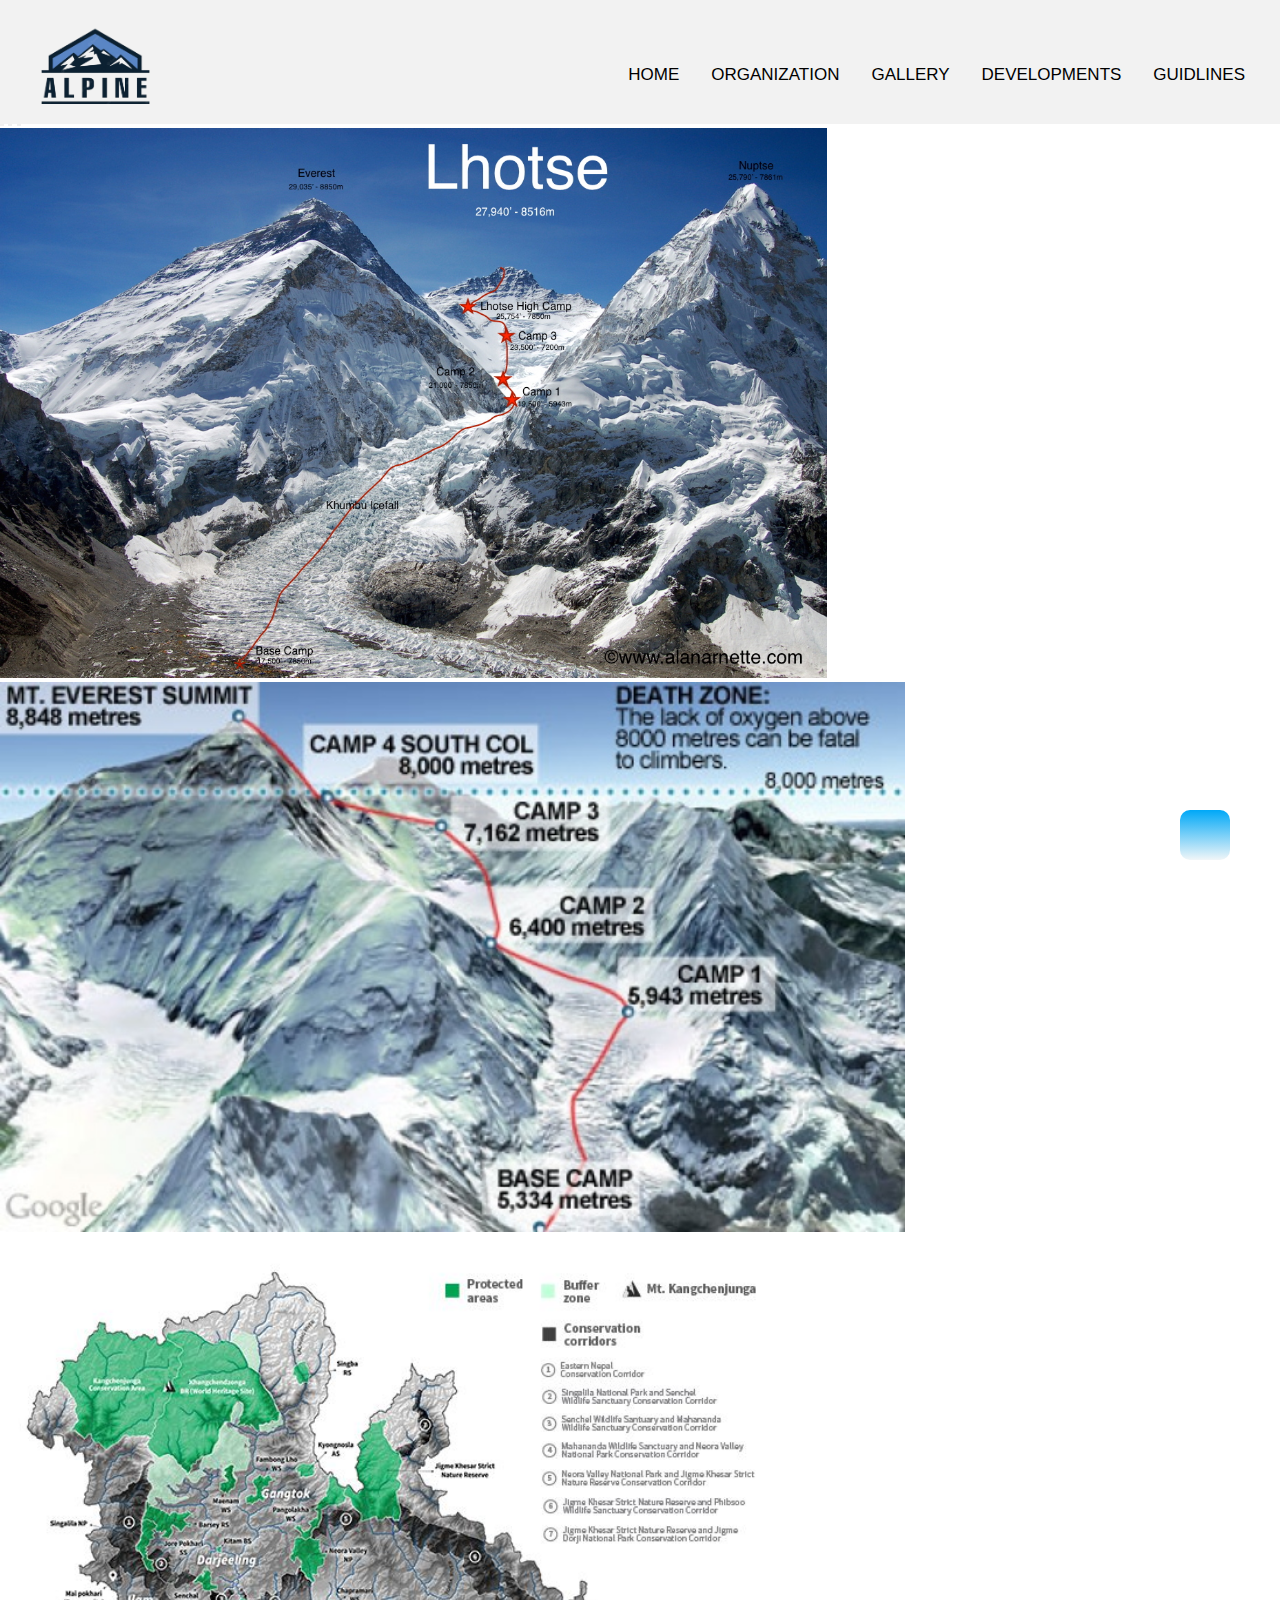
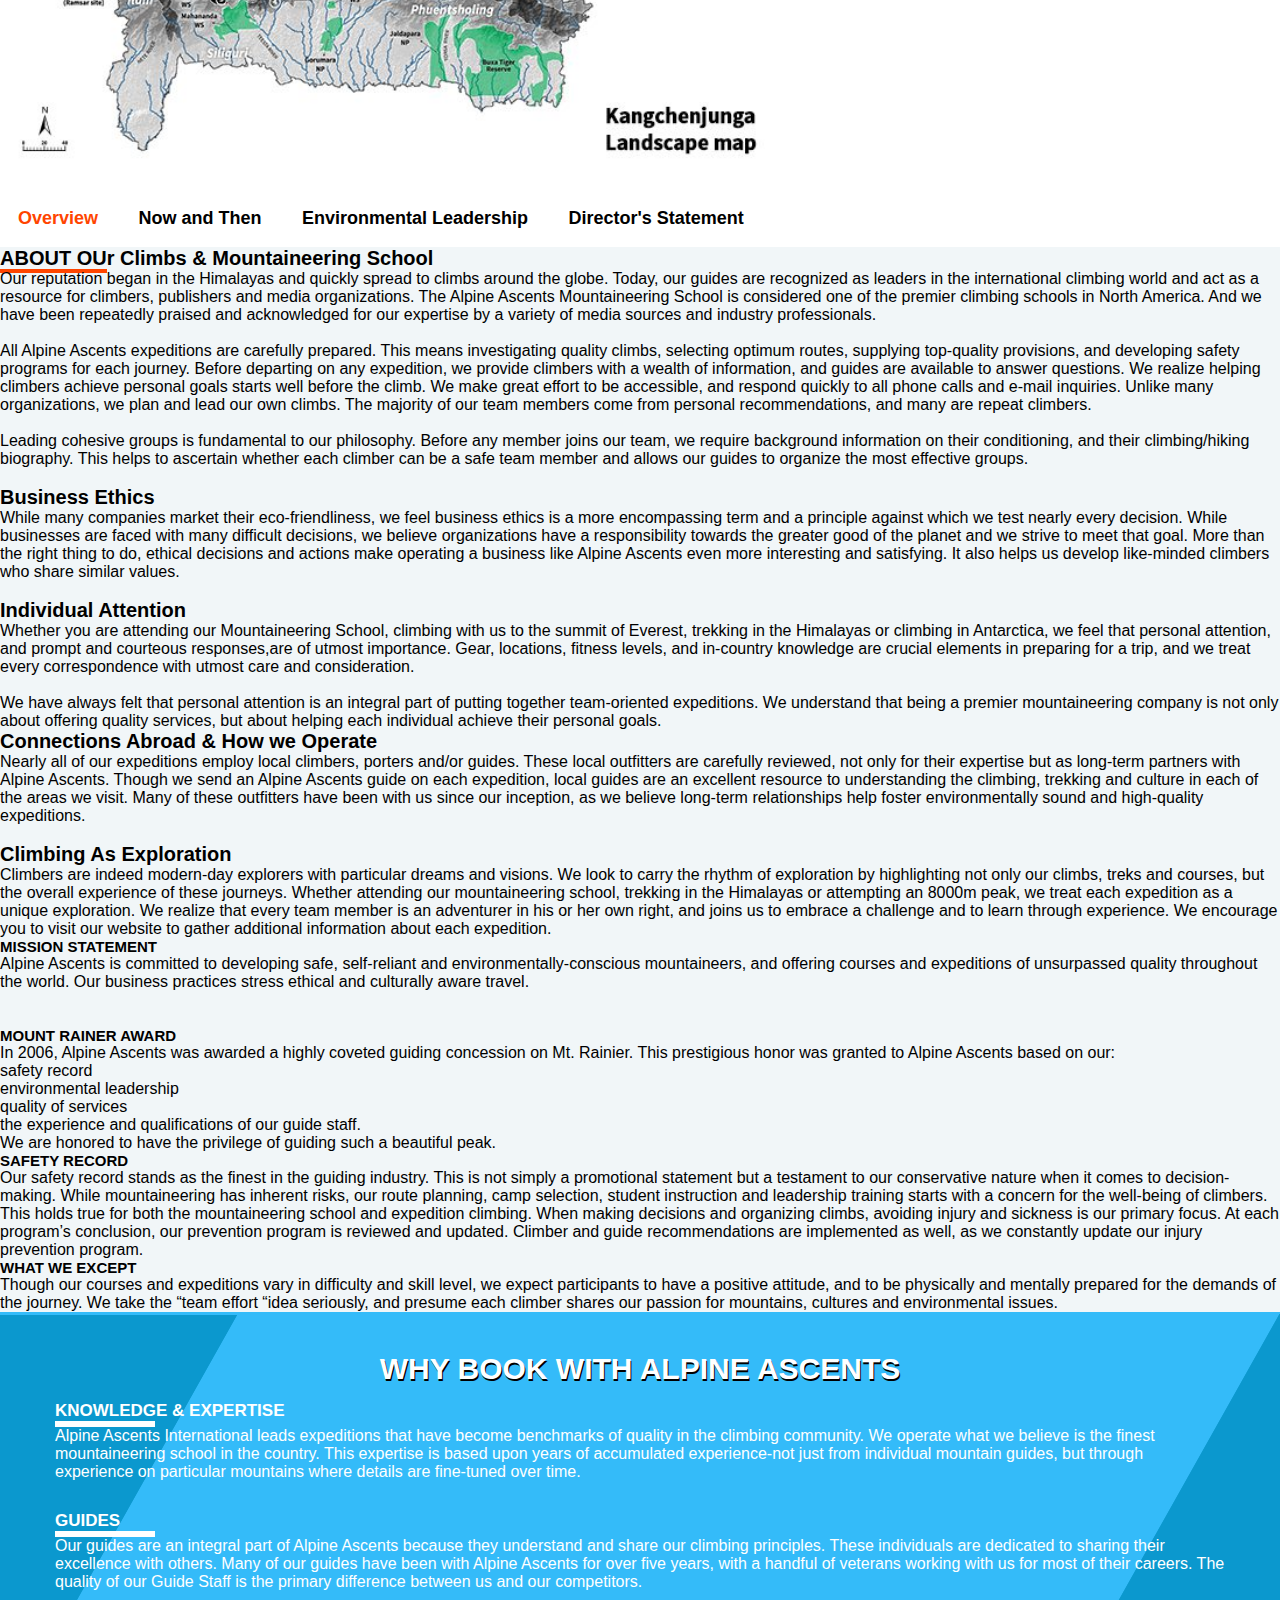
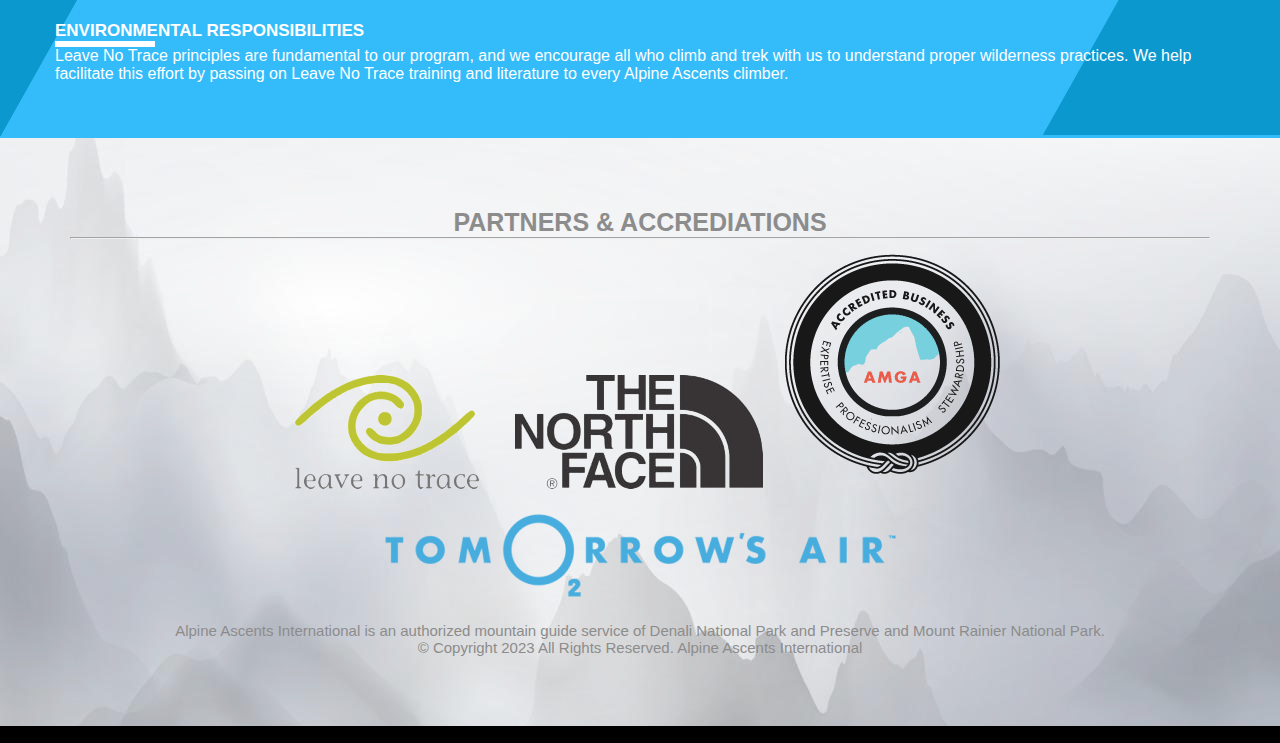
<file: development.html>
<!DOCTYPE html>
<html lang="en">
<head>
    <meta charset="UTF-8">
    <meta name="viewport" content="width=device-width, initial-scale=1.0">
    <link rel="icon" type="image/x-icon" href="logo.png">
    <!-- bootstrap links  -->
    <link href="https://cdn.jsdelivr.net/npm/bootstrap@5.0.2/dist/css/bootstrap.min.css" rel="stylesheet" integrity="sha384-EVSTQN3/azprG1Anm3QDgpJLIm9Nao0Yz1ztcQTwFspd3yD65VohhpuuCOmLASjC" crossorigin="anonymous">
    <script src="https://cdn.jsdelivr.net/npm/bootstrap@5.0.2/dist/js/bootstrap.bundle.min.js" integrity="sha384-MrcW6ZMFYlzcLA8Nl+NtUVF0sA7MsXsP1UyJoMp4YLEuNSfAP+JcXn/tWtIaxVXM" crossorigin="anonymous"></script>
    <!-- css link  -->
    <link rel="stylesheet" href="style.css">
    <!-- Font Awesome link  -->
    <link rel="stylesheet" href="https://cdnjs.cloudflare.com/ajax/libs/font-awesome/6.4.0/css/all.min.css" integrity="sha512-iecdLmaskl7CVkqkXNQ/ZH/XLlvWZOJyj7Yy7tcenmpD1ypASozpmT/E0iPtmFIB46ZmdtAc9eNBvH0H/ZpiBw==" crossorigin="anonymous" referrerpolicy="no-referrer" />
    <!-- title  -->
    <title>Alpine Ascents | Mountain Guides Climbing</title>
</head>
<body>

      <!-- -- Navbar --  -->
      <header>
        <div class="nav container">
          <!-- -- Menu Icon --  -->
          <!-- <i class="fa-solid fa-bars"></i> -->
          <!-- -- logo --  -->
          <img class="logo" src="logo.png" alt="logo">
          <!-- -- nav list --  -->
          <ul class="navbar">
            <li><a href="index.html">Home</a></li>
            <li><a href="organization.html">Organization</a></li>
            <li><a href="gallery.html">Gallery</a></li>
            <li><a href="development.html">Developments</a></li>
            <li><a href="guides.html">Guidlines</a></li>
          </ul>
        </div>
      </header>

      <!-- -- Banner Section --  -->

      <div id="carouselExampleDark" style="margin-top: 110px;" class="carousel carousel-dark slide p-25 data-bs-ride="carousel">
        <div class="carousel-indicators">
          <button type="button" data-bs-target="#carouselExampleDark" data-bs-slide-to="0" class="active" aria-current="true" aria-label="Slide 1"></button>
          <button type="button" data-bs-target="#carouselExampleDark" data-bs-slide-to="1" aria-label="Slide 2"></button>
          <button type="button" data-bs-target="#carouselExampleDark" data-bs-slide-to="2" aria-label="Slide 3"></button>
        </div>

        <div class="carousel-inner">
          <div class="carousel-item active" data-bs-interval="10000">
            <img src="development page img/Lhotse.jpeg" height="550px" class="d-block w-100" alt="nanga-parbat">
            <div class="carousel-caption d-none d-md-block">
              
            </div>
          </div>

          <div class="carousel-item" data-bs-interval="2000">
            <img src="development page img/mount-everest.jpg" height="550px" class="d-block w-100" alt="mount-rainer">
            <div class="carousel-caption d-none d-md-block">
             
            </div>
          </div>

          <div class="carousel-item">
            <img src="development page img/kangchenjunga-map.jpg" height="550px" class="d-block w-100" alt="k2-mountain">
            <div class="carousel-caption d-none d-md-block">
              
            </div>
          </div>
        </div>

      </div>

      <!-- -- Development Section --  -->

        <div class="container p-5 taBs-blogs">
          <div class="tab_box">
            <button class="tab_btn active">Overview</button>
            <button class="tab_btn">Now and Then</button>
            <button class="tab_btn">Environmental Leadership</button>
            <button class="tab_btn">Director's Statement</button>
          </div>
          <div class="content_box p-3">


            <!-- -- First Tab --  -->
            <div class="content active fIrSt-tab p-3">
                <div class="row">
                  <div class="col-md-8">
                    <h1 class="text-uppercase fw-bold"><span>About Ou</span>r Climbs & Mountaineering School</h1>
                    <p>Our reputation began in the Himalayas and quickly spread to climbs around the globe. Today, our guides are recognized as leaders in the international climbing world and act as a resource for climbers, publishers and media organizations. The Alpine Ascents Mountaineering School is considered one of the premier climbing schools in North America. And we have been repeatedly praised and acknowledged for our expertise by a variety of media sources and industry professionals.</p> <br>

                    <p>All Alpine Ascents expeditions are carefully prepared. This means investigating quality climbs, selecting optimum routes, supplying top-quality provisions, and developing safety programs for each journey. Before departing on any expedition, we provide climbers with a wealth of information, and guides are available to answer questions. We realize helping climbers achieve personal goals starts well before the climb. We make great effort to be accessible, and respond quickly to all phone calls and e-mail inquiries. Unlike many organizations, we plan and lead our own climbs. The majority of our team members come from personal recommendations, and many are repeat climbers.</p> <br>

                    <p>Leading cohesive groups is fundamental to our philosophy. Before any member joins our team, we require background information on their conditioning, and their climbing/hiking biography. This helps to ascertain whether each climber can be a safe team member and allows our guides to organize the most effective groups.</p> <br>

                    <h1 class="text-uppercase fw-bold">Business Ethics</h1>
                    <p>While many companies market their eco-friendliness, we feel business ethics is a more encompassing term and a principle against which we test nearly every decision. While businesses are faced with many difficult decisions, we believe organizations have a responsibility towards the greater good of the planet and we strive to meet that goal. More than the right thing to do, ethical decisions and actions make operating a business like Alpine Ascents even more interesting and satisfying. It also helps us develop like-minded climbers who share similar values.</p> <br>

                    <h1 class="text-uppercase fw-bold">Individual Attention</h1>
                    <p>Whether you are attending our Mountaineering School, climbing with us to the summit of Everest, trekking in the Himalayas or climbing in Antarctica, we feel that personal attention, and prompt and courteous responses,are of utmost importance. Gear, locations, fitness levels, and in-country knowledge are crucial elements in preparing for a trip, and we treat every correspondence with utmost care and consideration.</p>
                    <br>

                    <p>We have always felt that personal attention is an integral part of putting together team-oriented expeditions. We understand that being a premier mountaineering company is not only about offering quality services, but about helping each individual achieve their personal goals.</p>

                    <h1 class="text-uppercase fw-bold">Connections Abroad & How we Operate</h1>
                    <p>Nearly all of our expeditions employ local climbers, porters and/or guides. These local outfitters are carefully reviewed, not only for their expertise but as long-term partners with Alpine Ascents. Though we send an Alpine Ascents guide on each expedition, local guides are an excellent resource to understanding the climbing, trekking and culture in each of the areas we visit. Many of these outfitters have been with us since our inception, as we believe long-term relationships help foster environmentally sound and high-quality expeditions.</p> <br>

                    <h1 class="text-uppercase fw-bold">Climbing As Exploration</h1>
                    <p>Climbers are indeed modern-day explorers with particular dreams and visions. We look to carry the rhythm of exploration by highlighting not only our climbs, treks and courses, but the overall experience of these journeys. Whether attending our mountaineering school, trekking in the Himalayas or attempting an 8000m peak, we treat each expedition as a unique exploration. We realize that every team member is an adventurer in his or her own right, and joins us to embrace a challenge and to learn through experience. We encourage you to visit our website to gather additional information about each expedition.</p>
                  </div>
                  <div class="col-md-4 border-start border-dark p-3">

                    <h2>Mission Statement</h2>
                    <p>Alpine Ascents is committed to developing safe, self-reliant and environmentally-conscious mountaineers, and offering courses and expeditions of unsurpassed quality throughout the world. Our business practices stress ethical and culturally aware travel.
                    </p> <br> <br>

                    <h2>Mount Rainer Award</h2>
                    <p>In 2006, Alpine Ascents was awarded a highly coveted guiding concession on Mt. Rainier. This prestigious honor was granted to Alpine Ascents based on our:</p>

                    <ol>
                      <li>safety record</li>
                      <li>environmental leadership</li>
                      <li>quality of services</li>
                      <li>the experience and qualifications of our guide staff.</li>
                    </ol>

                    <p>We are honored to have the privilege of guiding such a beautiful peak.</p>

                    <h2>Safety Record</h2>
                    <p>Our safety record stands as the finest in the guiding industry. This is not simply a promotional statement but a testament to our conservative nature when it comes to decision-making. While mountaineering has inherent risks, our route planning, camp selection, student instruction and leadership training starts with a concern for the well-being of climbers. This holds true for both the mountaineering school and expedition climbing. When making decisions and organizing climbs, avoiding injury and sickness is our primary focus. At each program’s conclusion, our prevention program is reviewed and updated. Climber and guide recommendations are implemented as well, as we constantly update our injury prevention program.</p>

                    <h2>What We Except</h2>
                    <p>Though our courses and expeditions vary in difficulty and skill level, we expect participants to have a positive attitude, and to be physically and mentally prepared for the demands of the journey. We take the “team effort “idea seriously, and presume each climber shares our passion for mountains, cultures and environmental issues.</p>

                  </div>
                </div>
            </div>

            <!-- Second Tab  -->
            <div class="content sEcondD_tab">
              <div class="row p-4">
                <div class="col-md-6">
                  <h1 class="text-uppercase fw-bold"><span>A Brief H</span>istory</h1>
                  <p>Founder Todd Burleson has traveled the globe incessantly (from eight Everest expeditions and the Seven Summits, to Greenland and Mongolia), not only out of his love of guiding but his never-ending pursuit of perfecting the Alpine Ascents approach.</p>
                  <br>
                  <p>In 1986, there wasn’t much of a business model for international guiding, but making a living at something you love has its merits. While Todd’s proficiency in climbing was well regarded, he also showed a flair for not only guiding and teaching, but looking at mountains as to how they might be successfully and safely guided (routes, camps, guide ratios, supplies and itineraries). From our early successes on Himalayan peaks, this approach soon took hold on mountains around the world.</p>
                  <br>
                  <p>Willi Prittie joined on with Todd and added his relentless pursuit of perfection and joy of the mountains to the zeitgeist of Alpine Ascents. This unique combination snowballed into the creation of some of the finest logistics, training and guiding standards in the industry.</p>
                  <br>
                  <p>With this recipe, Todd and Willi began sculpting a reputation as a climber’s outfitter. This included Willi maniacally developing the Alpine Ascents Mountaineering School, with the theme that any graduates should possess enough safety skills to call themselves a climber. Enter Gordon Janow, who brought his eclectic background of writing, business and many years of traveling through Asia, to galvanize Alpine Ascents as a business and mindset. This led to other strategic and opportune partnerships with old climbing friends such as Vernon Tejas, Peter Athans, and Jose Luis Peralvo, as well as recruiting, developing and training a host of younger guides that eventually became the core of the Alpine Ascents guiding staff.</p>
                  <br>
                  <p>The office staff, not to be outdone, put the expertise of Matt Lepisto, followed in recent years by Chris Thalman, Jonathon Spitzer, Mary Brown, and Gary Harrington, along with Todd and Gordon, to the task of creating and organizing all that manifests the visions of guides and climbers alike. Many of the original members are with us today, keeping it a jovial and enthusiastic (bordering on obsessive) team.</p>
                </div>
                <div class="col-md-6 border-start border-dark">
                  <h1 class="text-uppercase fw-bold"><span>Alpine As</span>cents International Today</h1>
                  <p>Alpine Ascents International leads expeditions that have become benchmarks of quality in the climbing community. We operate what we believe is the finest mountaineering school in the country. This expertise is based upon years of accumulated experience-not just from individual mountain guides, but through experience on particular mountains where details are fine-tuned over time. We maintain our process of multi-leveled and critical evaluations for each expedition. Innovations like daily weather reports, established season-long base camps, environmental pioneering, and operating our trips with small climber-to-guide ratios led by Alpine Ascents guides are just some of the factors that keep us in the forefront.</p>
                  <br>
                  <p>Our guides are the primary reason that Alpine Ascents has built such a unique reputation. Many of our guides have been with us for most of their careers and have had the opportunity to participate in a wealth of climbs and programs. Many are not seasonal employees who may teach a few courses and head back to “other lives”; they are committed to a life of climbing.</p>
                  <br>
                  <p>Along with these elements, our commitment to the environment and ethical global business practices makes Alpine Ascents the most respected and well-rounded mountain guiding company in the industry. Alpine Ascents is proud to be one of a small minority of companies authorized to guide on Denali, Mt. Rainier and throughout Washington’s Cascades.</p>
                </div>
              </div>
          </div>

          <!-- -- third tab --  -->
          <div class="content thirD_tab p-3">
            <div class="container">

            <h1 class="text-uppercase fw-bold"><span>Environ</span>Mental Leadership</h1>
            
            <p style="padding-top: 10px;">We believe that most of the guiding world is eco-friendly, but taking leadership in environmental matters can be costly and present obstacles. Pioneering the use of Wag Bags© in the Cascades, officially partnering with Leave No Trace for over 15 years, and removing trash from Everest, Aconcagua and Kilimanjaro are a few of the efforts that demonstrate our leadership of environmental causes. More than simply the right thing to do or a marketing angle, we look to keep the mountains and wilds clean because this is our second home (first home for many guides) and we want to return each year to pristine environments. Environmental leadership is axiomatic, yesterday’s ideas are simply not good enough, and we constantly challenge ourselves by asking, “What’s next? What more can we do? Is this really helping?” <br> 
              
            <p style="padding-bottom: 10px;">Leave No Trace principles are fundamental to our program, and we encourage all who climb and trek with us to understand proper wilderness practices. We help facilitate this effort by passing on Leave No Trace training and literature to every Alpine Ascents climber.</p></p>

          </div>
        </div>


        <!-- fourth tab  -->
        <div class="content fOurth_tab p-3">
          <h1 class="text-uppercase fw-bold"><span>Director</span>'s Statement</h1>
          <div class="row">
            <div class="col-md-2 p-3">
              <img src="development page img/manWithcow.jpg" alt="manWithcow">
              <p class="pt-3">coming years. <br> Great climbing! <br>
                <p>Todd Burleson,President</p></p>
            </div>
            <div class="col-md-10 p-3">
              <p>In 2022, we began our 36th year of operations. During that time, we have seen incredible growth in all aspects of the outdoor industry. Many more people are choosing to get in shape, undertake intrepid journeys and explore remote wildernesses around the world. Climbing high mountains in remote areas has been my life’s passion.</p> <br>

              <p>As our numbers grow, hopefully so does our overall consciousness of the need to protect these environments that we love and enjoy. It has become apparent that only through our participation in wilderness protection will these areas remain as they were with our first visits. Commitment to practices like Leave No Trace gives us an immediate impact in wilderness protection, and supporting legislation with long-term goals, such as carbon dioxide reduction, gives us a chance for a sustainable future.</p>

              <p>We appreciate your participation in protecting the wilderness and look forward to sharing these remarkable places with you in th</p>
            </div>
          </div>
          
      </div>

          </div>
        </div>


        <!-- WHY BOOK WITH ALPINE ASCENTS SECTION  -->

        <div class="bf-footer-blog-sc">
          <h1>WHY BOOK WITH ALPINE ASCENTS</h1>
          <div class="row">

            <div class="col-md-4 column-section">
              <h1>KNOWLEDGE & EXPERTISE</h1>
              <hr style="max-width: 100px; border: 3px solid white;">
              <p>Alpine Ascents International leads expeditions that have become benchmarks of quality in the climbing community. We operate what we believe is the finest mountaineering school in the country. This expertise is based upon years of accumulated experience-not just from individual mountain guides, but through experience on particular mountains where details are fine-tuned over time.</p>
            </div>

            <div class="col-md-4 column-section">
              <h1>GUIDES</h1>
              <hr style="max-width: 100px; border: 3px solid white;">
              <p>Our guides are an integral part of Alpine Ascents because they understand and share our climbing principles. These individuals are dedicated to sharing their excellence with others. Many of our guides have been with Alpine Ascents for over five years, with a handful of veterans working with us for most of their careers. The quality of our Guide Staff is the primary difference between us and our competitors.</p>
            </div>

            <div class="col-md-4 column-section">
              <h1>ENVIRONMENTAL RESPONSIBILITIES</h1>
              <hr style="max-width: 100px; border: 3px solid white;">
              <p>Leave No Trace principles are fundamental to our program, and we encourage all who climb and trek with us to understand proper wilderness practices. We help facilitate this effort by passing on Leave No Trace training and literature to every Alpine Ascents climber.</p>
            </div>
          </div>
        </div>

        <!-- before footer section  -->

        <div class="bf-section">
          <h1>Partners & Accrediations</h1>
          <hr>
          <span>
            <a href="https://lnt.org/" target="_blank"><img class="group-logo-img" src="before footer section/leave_no_trace_logo.png" alt="leave-no-trace-logo"></a>
            <a href="https://www.thenorthface.com/en-us?_sr=1" target="_blank"><img class="group-logo-img" src="before footer section/the_north_face_logo.png" alt="the-north-face-logo"></a>
            <a href="https://amga.com/" target="_blank"><img class="group-logo-img" src="before footer section/AMGA-logo.png" alt="AMGA-logo"></a> <br>
          </span>
          <a href="https://www.tomorrowsair.com/" target="_blank"><img class="tlogo" src="before footer section/ta-logo.png" alt="ta-logo"></a> <br>
          <p>Alpine Ascents International is an authorized mountain guide service of Denali National Park and Preserve and Mount Rainier National Park. <br>
            © Copyright 2023 All Rights Reserved. Alpine Ascents International</p>
      </div>

      <!-- -- footer --  -->
      <Footer class="p-3" style="background-color: black;">
        <p class="text-center text-secondary" style="font-size: 15px;">Alpine Ascents International | 109 W. Mercer St. - Seattle, WA 98119 | phone: 206.378.1927 | Climb@AlpineAscents.com</p>
      



        <script>
          const tabs = document.querySelectorAll('.tab_btn');
          const all_content = document.querySelectorAll('.content');

          tabs.forEach((tab, index)=>{
            tab.addEventListener('click', ()=>{
              tabs.forEach(tab=>{tab.classList.remove('active')});
              tab.classList.add('active');

              all_content.forEach(content=>{content.classList.remove('active')});
              all_content[index].classList.add('active');
            })
          })
        </script>


  <a class="gotopbtn" href="development.html"><i class="fa-solid fa-chevron-up"></i></a>
</body>
</html>
</file>
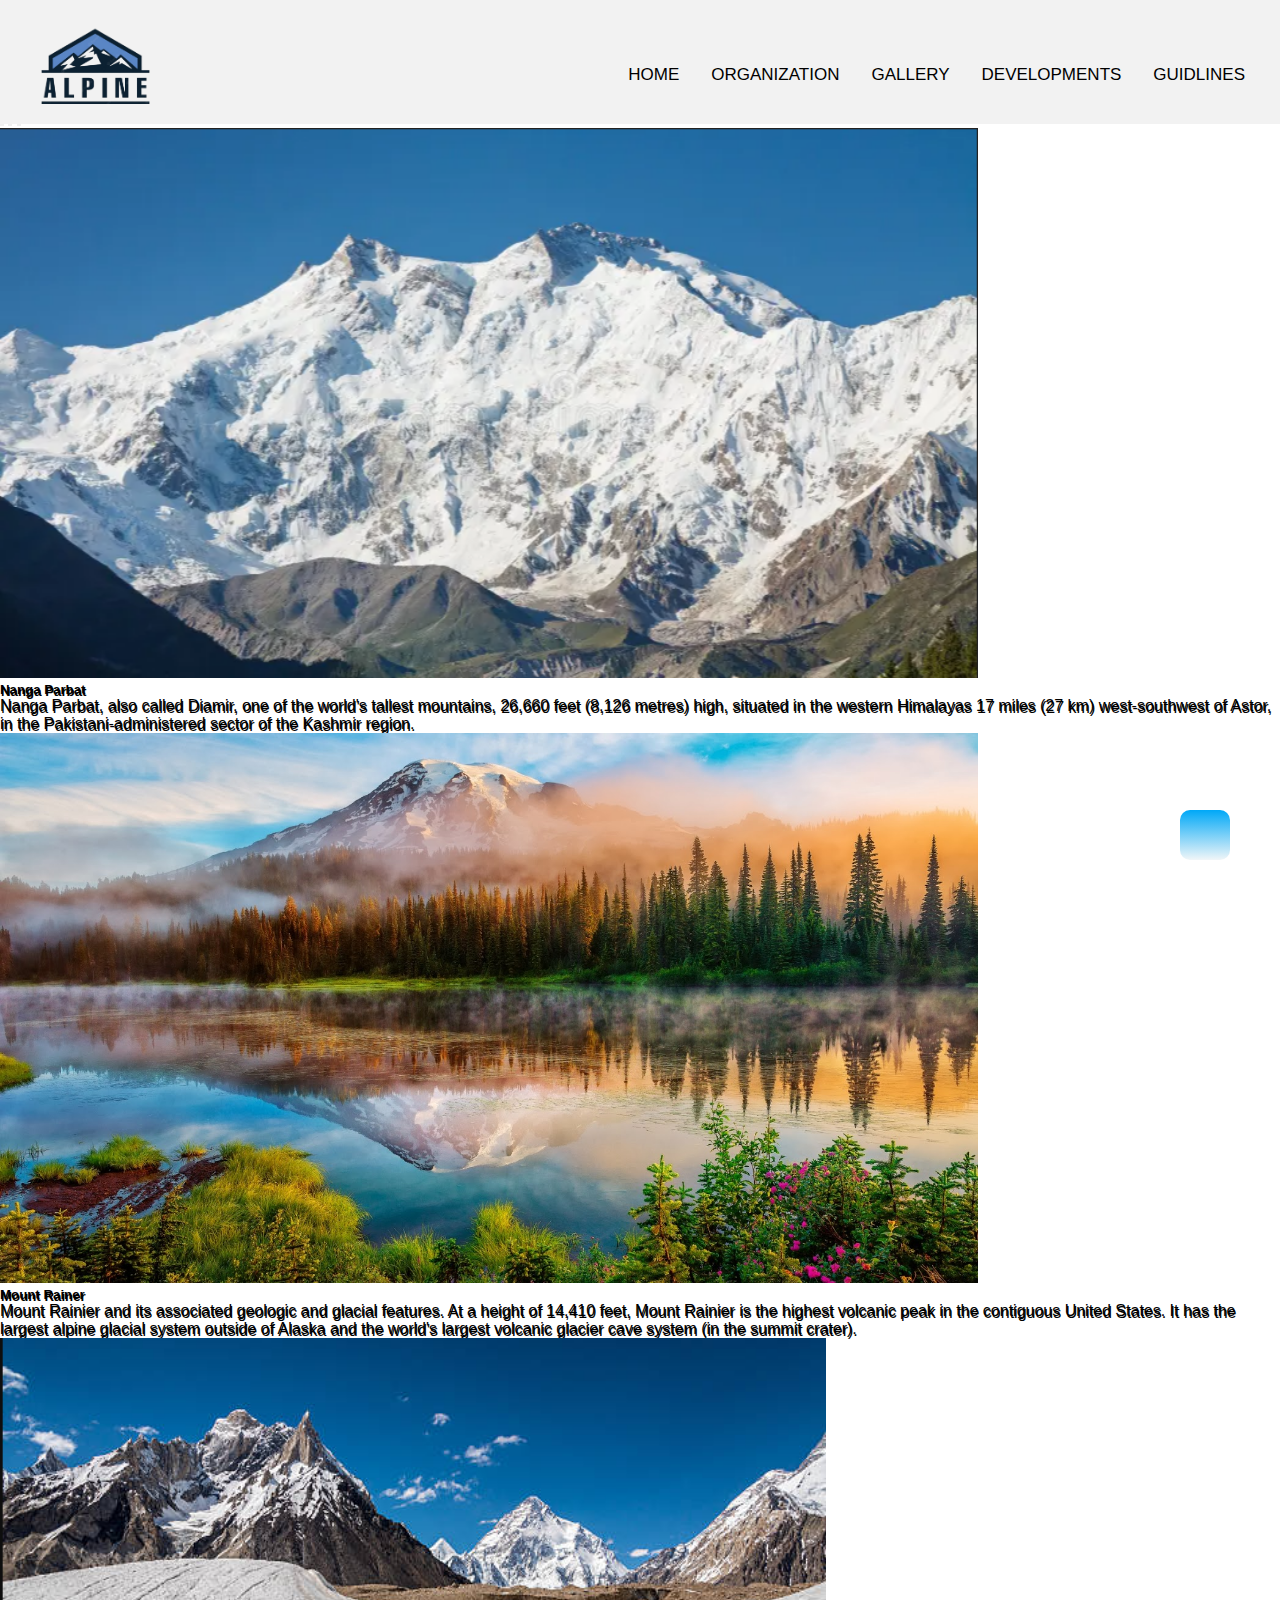
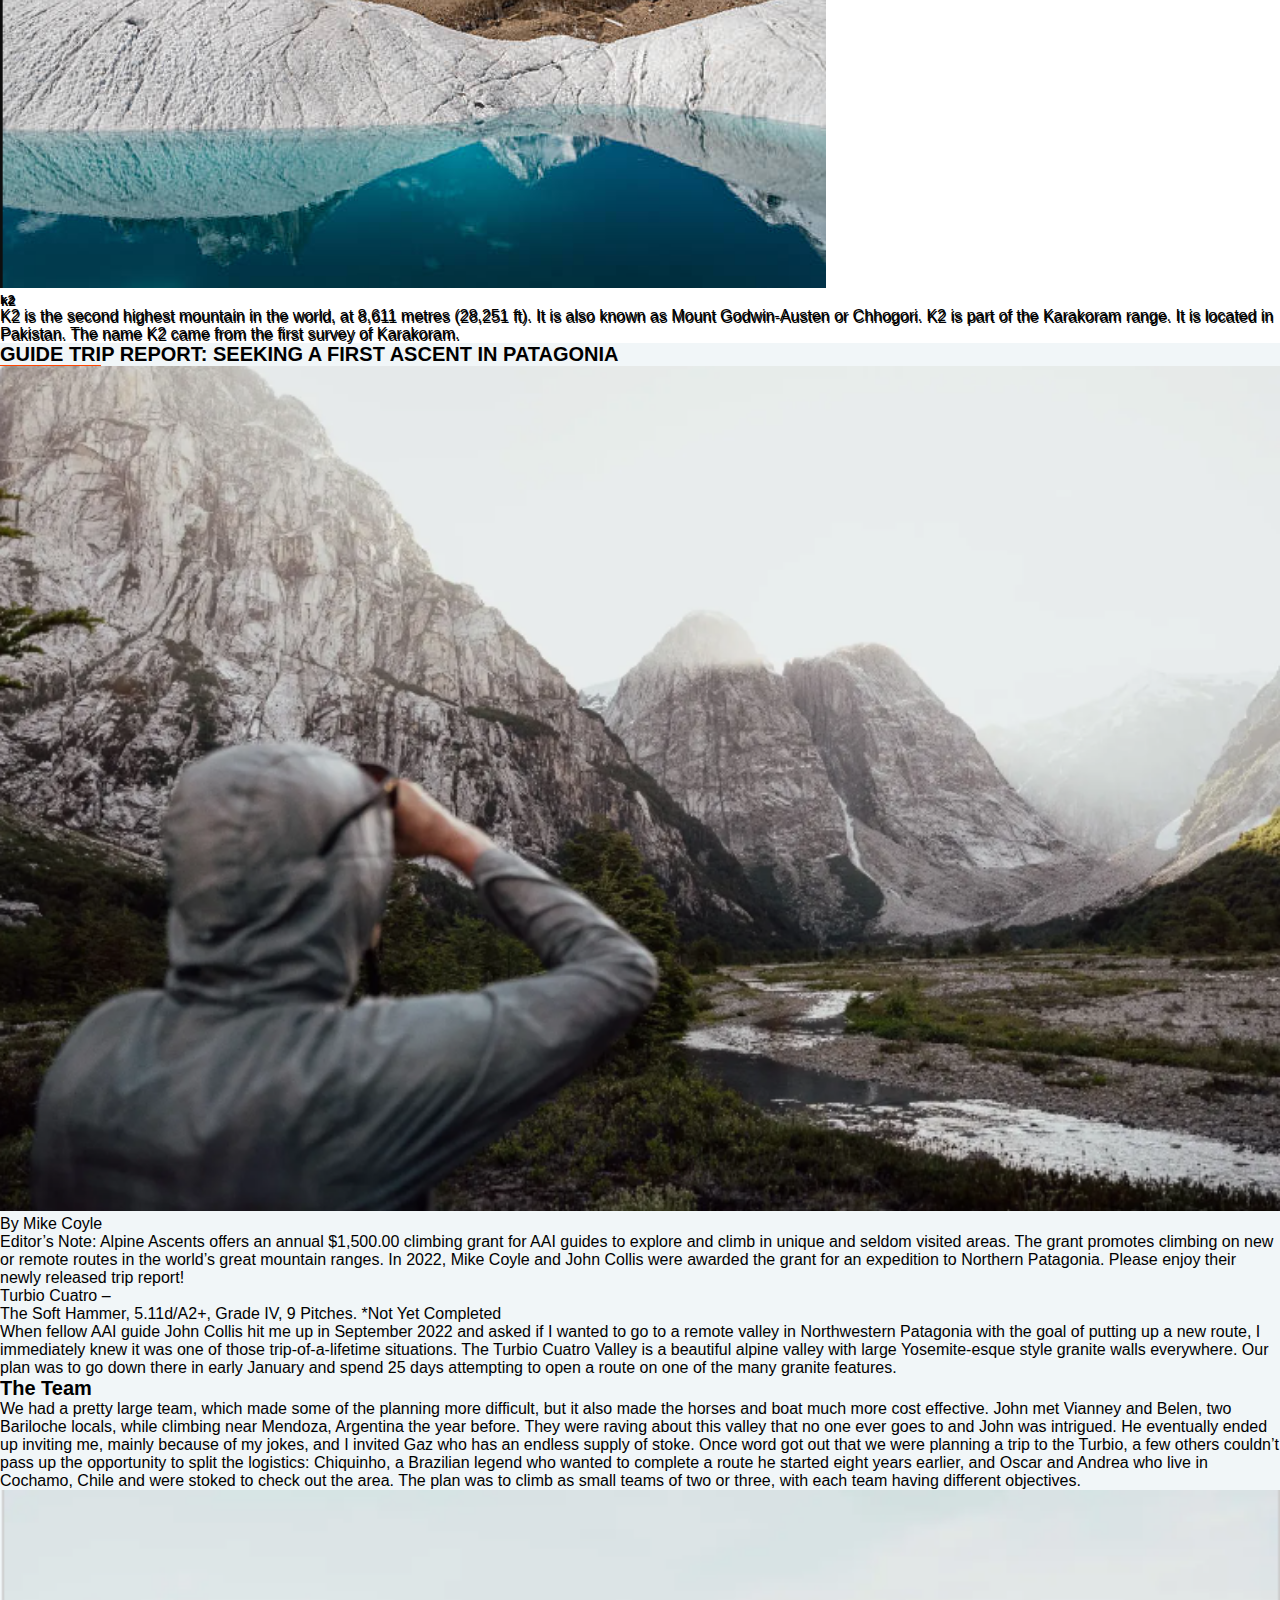
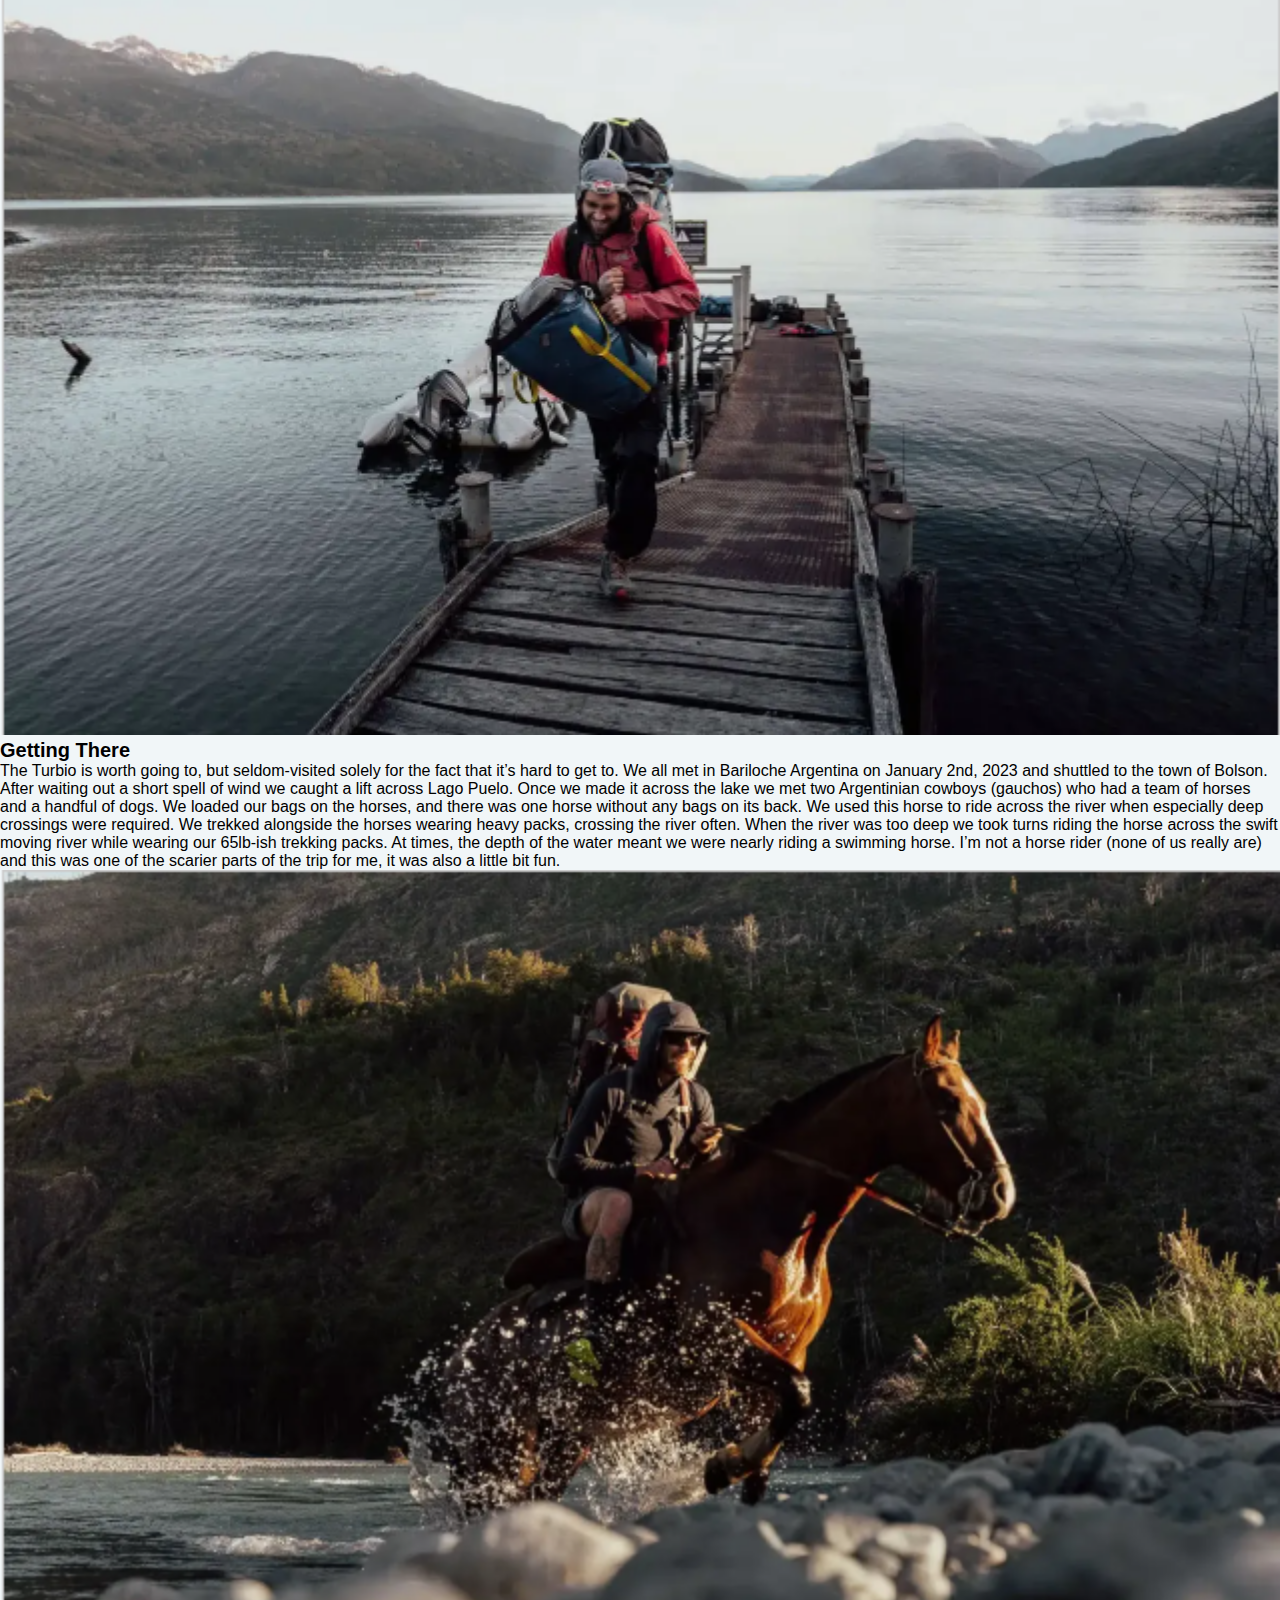
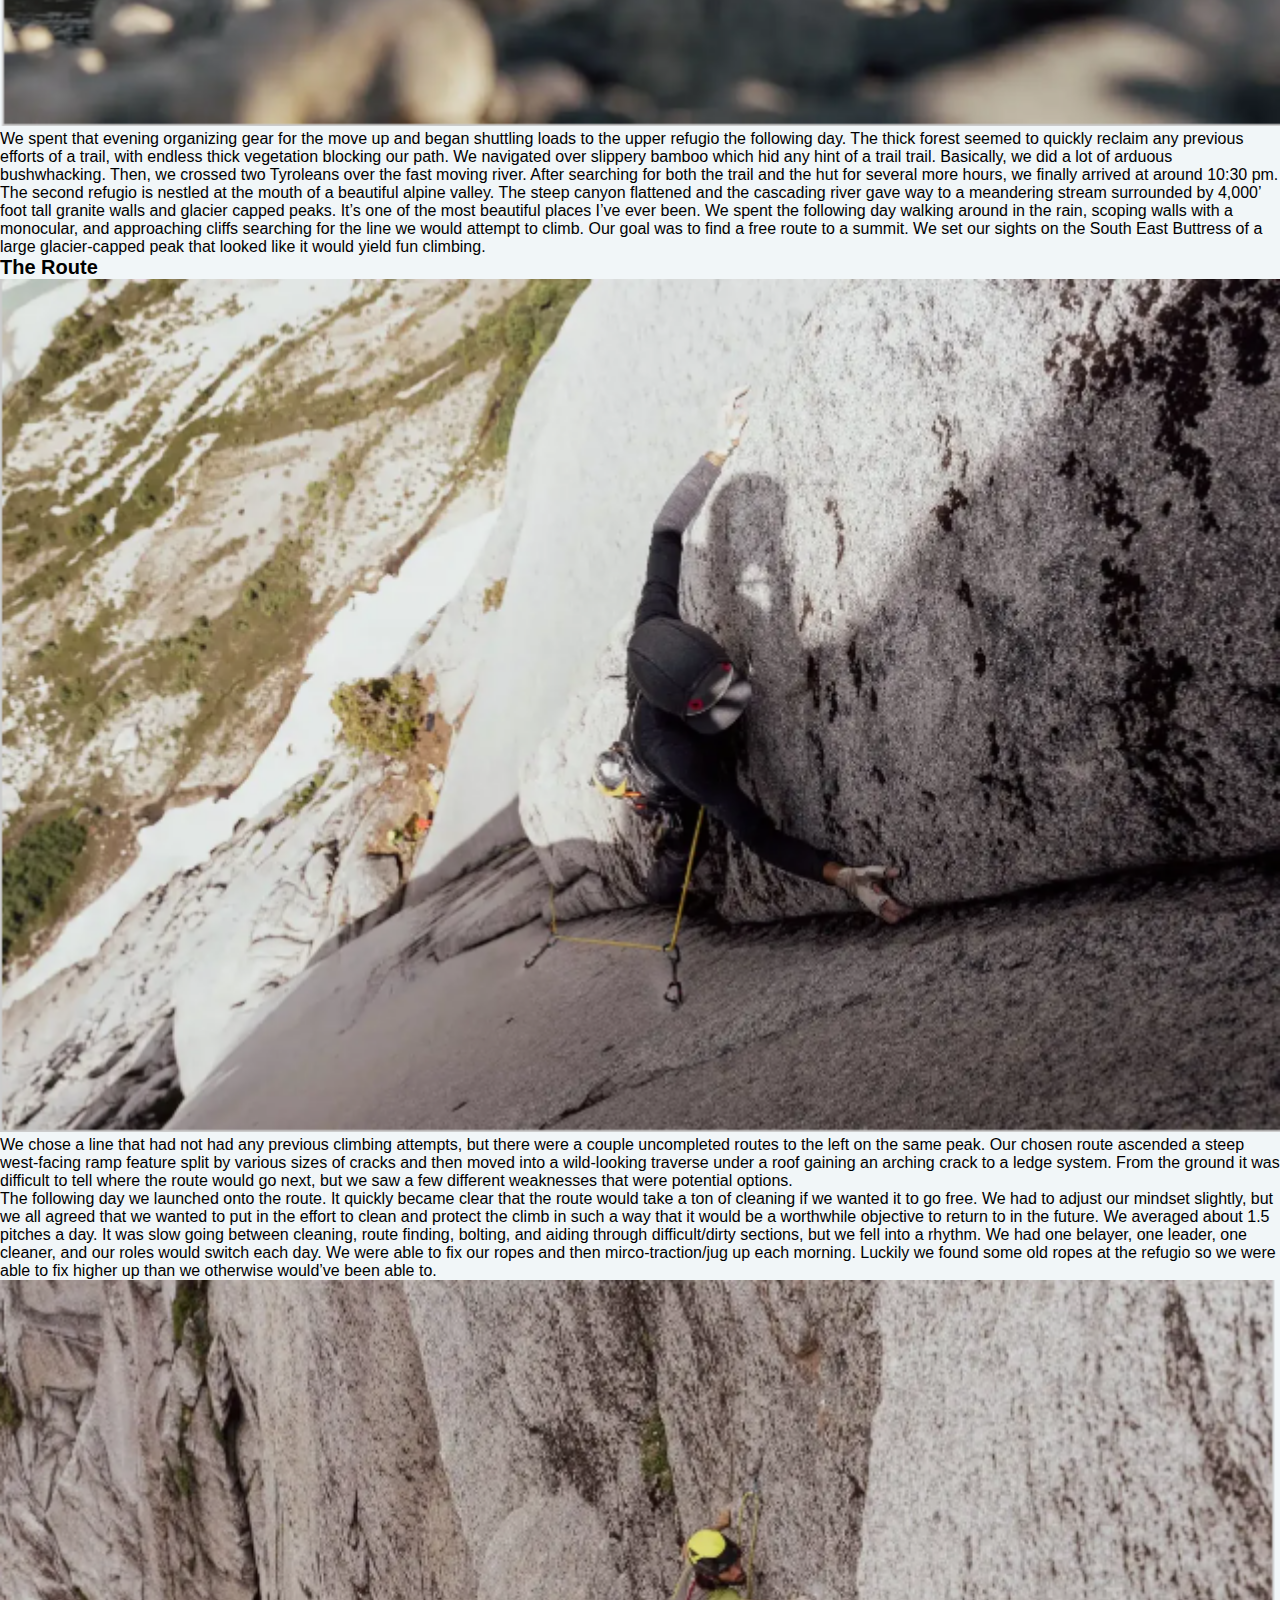
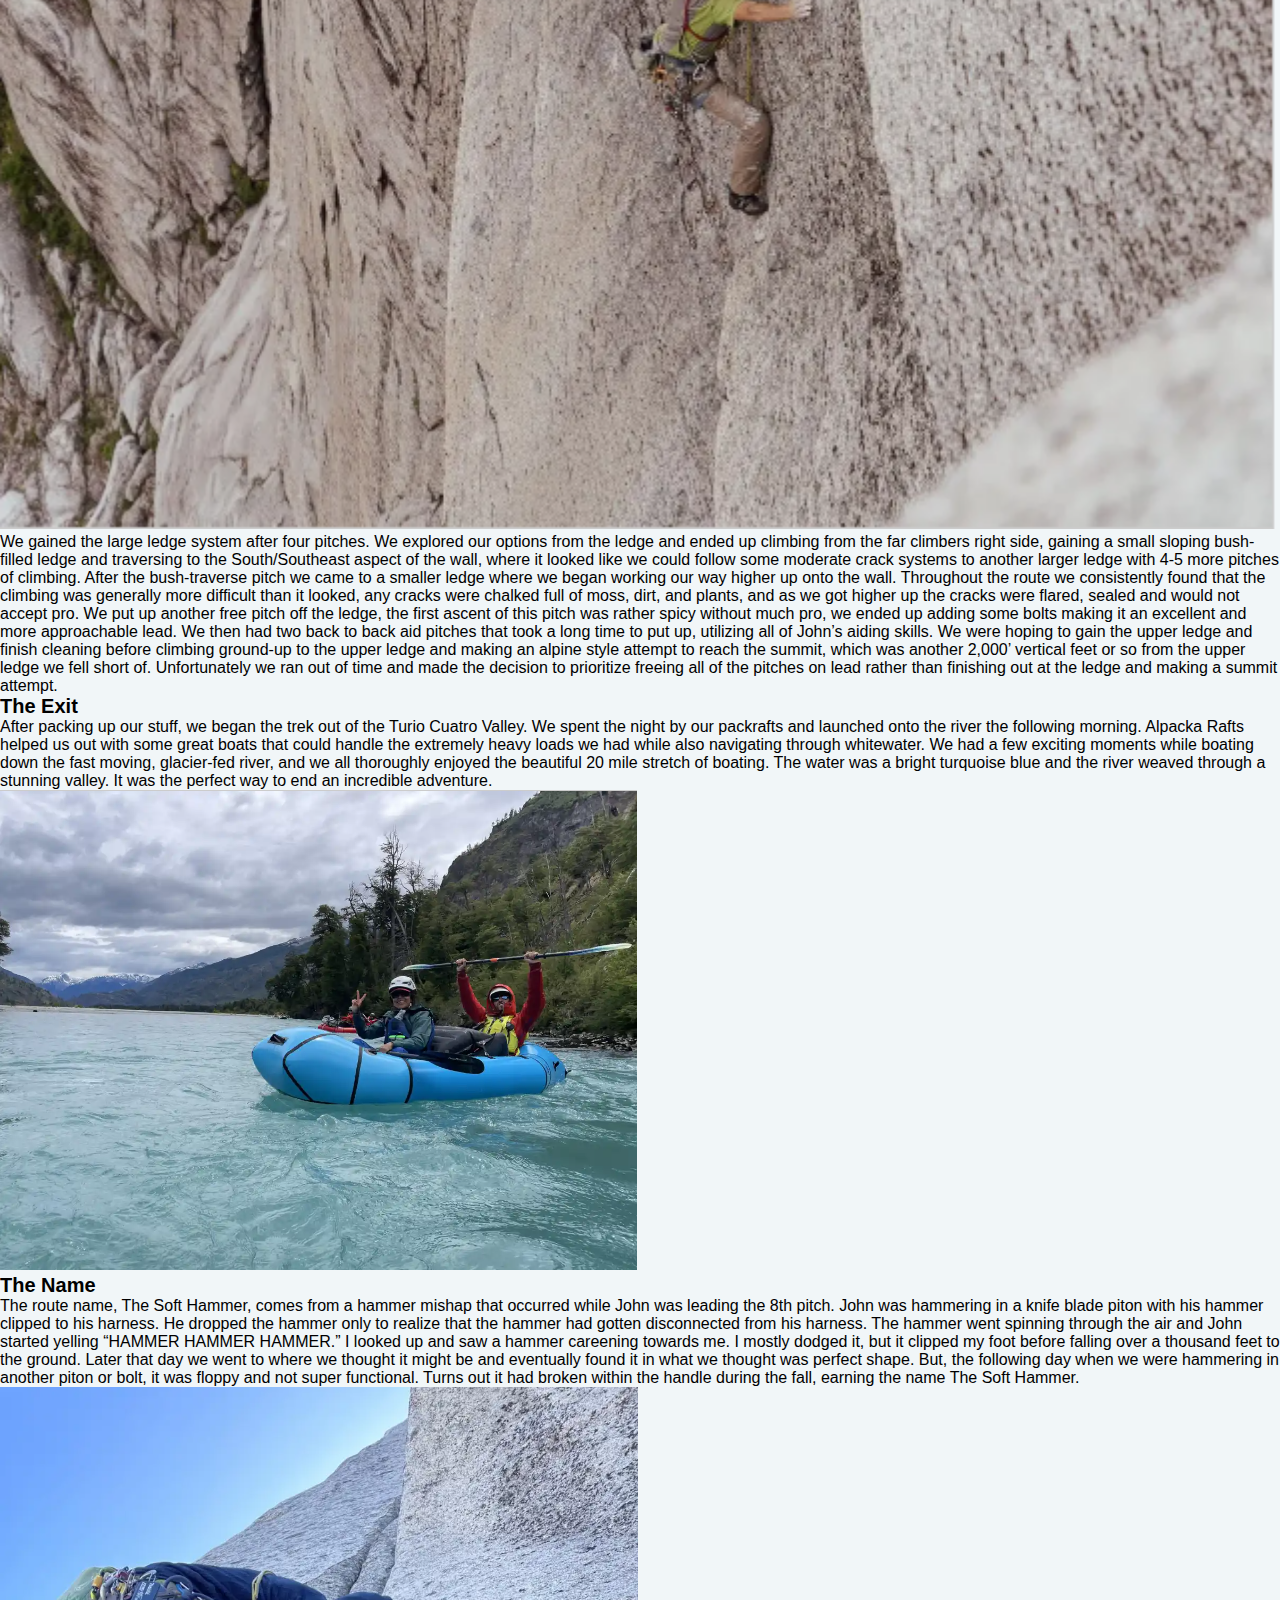
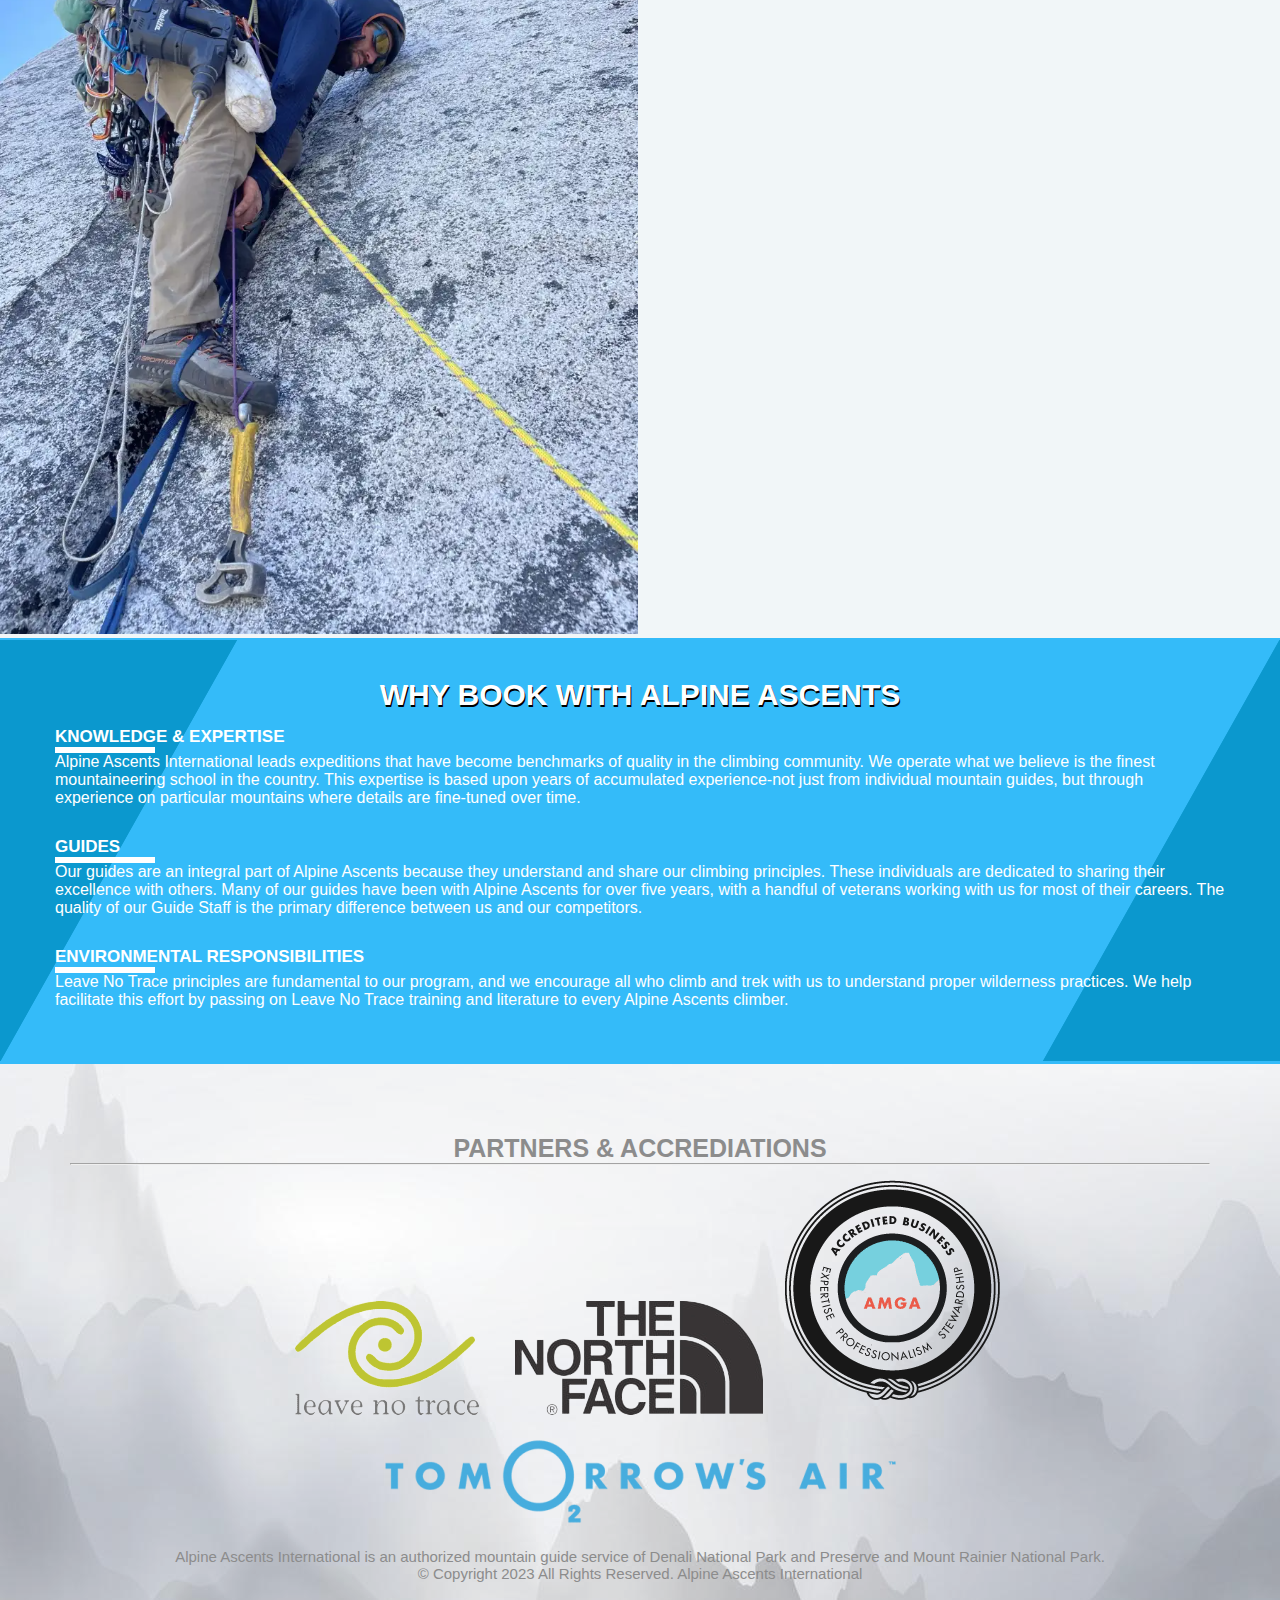
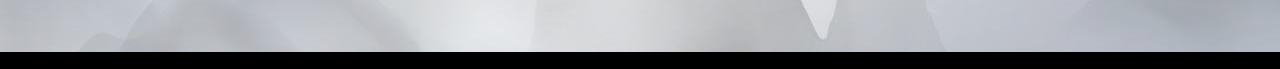
<file: guides.html>
<!DOCTYPE html>
<html lang="en">
<head>
    <meta charset="UTF-8">
    <meta name="viewport" content="width=device-width, initial-scale=1.0">
    <link rel="icon" type="image/x-icon" href="logo.png">
    <!-- bootstrap links  -->
    <link href="https://cdn.jsdelivr.net/npm/bootstrap@5.0.2/dist/css/bootstrap.min.css" rel="stylesheet" integrity="sha384-EVSTQN3/azprG1Anm3QDgpJLIm9Nao0Yz1ztcQTwFspd3yD65VohhpuuCOmLASjC" crossorigin="anonymous">
    <script src="https://cdn.jsdelivr.net/npm/bootstrap@5.0.2/dist/js/bootstrap.bundle.min.js" integrity="sha384-MrcW6ZMFYlzcLA8Nl+NtUVF0sA7MsXsP1UyJoMp4YLEuNSfAP+JcXn/tWtIaxVXM" crossorigin="anonymous"></script>
    <!-- css link  -->
    <link rel="stylesheet" href="style.css">
    <!-- Font Awesome link  -->
    <link rel="stylesheet" href="https://cdnjs.cloudflare.com/ajax/libs/font-awesome/6.4.0/css/all.min.css" integrity="sha512-iecdLmaskl7CVkqkXNQ/ZH/XLlvWZOJyj7Yy7tcenmpD1ypASozpmT/E0iPtmFIB46ZmdtAc9eNBvH0H/ZpiBw==" crossorigin="anonymous" referrerpolicy="no-referrer" />
    <!-- title  -->
    <title>Alpine Ascents | Mountain Guides Climbing</title>
</head>
<body>

      <!-- -- Navbar --  -->
      <header>
        <div class="nav container">
          <!-- -- Menu Icon --  -->
          <!-- <i class="fa-solid fa-bars"></i> -->
          <!-- -- logo --  -->
          <img class="logo" src="logo.png" alt="logo">
          <!-- -- nav list --  -->
          <ul class="navbar">
            <li><a href="index.html">Home</a></li>
            <li><a href="organization.html">Organization</a></li>
            <li><a href="gallery.html">Gallery</a></li>
            <li><a href="development.html">Developments</a></li>
            <li><a href="guides.html">Guidlines</a></li>
          </ul>
        </div>
      </header>

      <!-- -- Banner Section --  -->

      <div id="carouselExampleDark" style="margin-top: 110px;" class="carousel carousel-dark slide p-25 data-bs-ride="carousel">
        <div class="carousel-indicators">
          <button type="button" data-bs-target="#carouselExampleDark" data-bs-slide-to="0" class="active" aria-current="true" aria-label="Slide 1"></button>
          <button type="button" data-bs-target="#carouselExampleDark" data-bs-slide-to="1" aria-label="Slide 2"></button>
          <button type="button" data-bs-target="#carouselExampleDark" data-bs-slide-to="2" aria-label="Slide 3"></button>
        </div>

        <div class="carousel-inner">
          <div class="carousel-item active" data-bs-interval="10000">
            <img src="nanga-parbat.PNG" height="550px" class="d-block w-100" alt="nanga-parbat">
            <div class="carousel-caption d-none d-md-block">
              <h5 style="text-shadow: 1px 2px black;" class="text-uppercase display-1 text-light text-start">Nanga Parbat</h5>
              <p class="text-white text-start">Nanga Parbat, also called Diamir, one of the world's tallest mountains, 26,660 feet (8,126 metres) high, situated in the western Himalayas 17 miles (27 km) west-southwest of Astor, in the Pakistani-administered sector of the Kashmir region.</p>
            </div>
          </div>

          <div class="carousel-item" data-bs-interval="2000">
            <img src="mount-rainer.jpg" height="550px" class="d-block w-100" alt="mount-rainer">
            <div class="carousel-caption d-none d-md-block">
              <h5 style="text-shadow: 1px 2px black;" class="text-uppercase display-1 text-light text-start">Mount Rainer</h5>
              <p class="text-white text-start">Mount Rainier and its associated geologic and glacial features. At a height of 14,410 feet, Mount Rainier is the highest volcanic peak in the contiguous United States. It has the largest alpine glacial system outside of Alaska and the world's largest volcanic glacier cave system (in the summit crater).</p>
            </div>
          </div>

          <div class="carousel-item">
            <img src="k2-mountain.PNG" height="550px" class="d-block w-100" alt="k2-mountain">
            <div class="carousel-caption d-none d-md-block">
              <h5 style="text-shadow: 1px 2px black;" class="display-1 text-light text-start">k2</h5>
              <p class="text-white text-start">K2 is the second highest mountain in the world, at 8,611 metres (28,251 ft). It is also known as Mount Godwin-Austen or Chhogori. K2 is part of the Karakoram range. It is located in Pakistan. The name K2 came from the first survey of Karakoram.</p>
            </div>
          </div>
        </div>

      </div>

      <div class="container GuideS p-5 my-5">
        <h1 class="py-3"><span>GUIDE TRI</span>P REPORT: SEEKING A FIRST ASCENT IN PATAGONIA</h1>
        <img src="guides page IMG/IMG 1.PNG" width="100%" alt="Mike Coyle see ">
        <p class="py-4">By Mike Coyle</p>
        <p class="fst-italic">Editor’s Note: Alpine Ascents offers an annual $1,500.00 climbing grant for AAI guides to explore and climb in unique and seldom visited areas. The grant promotes climbing on new or remote routes in the world’s great mountain ranges.  In 2022, Mike Coyle and John Collis were awarded the grant for an expedition to Northern Patagonia.   Please enjoy their newly released trip report!</p>
        <p class="text-center fw-bold">Turbio Cuatro –</p>
        <p class="text-center">The Soft Hammer, 5.11d/A2+, Grade IV, 9 Pitches. *Not Yet Completed</p>
        <p class="py-3">When fellow AAI guide John Collis hit me up in September 2022 and asked if I wanted to go to a remote valley in Northwestern Patagonia with the goal of putting up a new route, I immediately knew it was one of those trip-of-a-lifetime situations. The Turbio Cuatro Valley is a beautiful alpine valley with large Yosemite-esque style granite walls everywhere. Our plan was to go down there in early January and spend 25 days attempting to open a route on one of the many granite features.</p>
        <h1>The Team</h1>
        <p>We had a pretty large team, which made some of the planning more difficult, but it also made the horses and boat much more cost effective. John met Vianney and Belen, two Bariloche locals, while climbing near Mendoza, Argentina the year before. They were raving about this valley that no one ever goes to and John was intrigued. He eventually ended up inviting me, mainly because of my jokes, and I invited Gaz who has an endless supply of stoke. Once word got out that we were planning a trip to the Turbio, a few others couldn’t pass up the opportunity to split the logistics: Chiquinho, a Brazilian legend who wanted to complete a route he started eight years earlier, and Oscar and Andrea who live in Cochamo, Chile and were stoked to check out the area. The plan was to climb as small teams of two or three, with each team having different objectives.</p>
        <img src="guides page IMG/IMG 2.PNG" width="100%" alt="boatman-smile">
        <h1 class="my-3">Getting There</h1>
        <p>The Turbio is worth going to, but seldom-visited solely for the fact that it’s hard to get to. We all met in Bariloche Argentina on January 2nd, 2023 and shuttled to the town of Bolson. After waiting out a short spell of wind we caught a lift across Lago Puelo. Once we made it across the lake we met two Argentinian cowboys (gauchos) who had a team of horses and a handful of dogs. We loaded our bags on the horses, and there was one horse without any bags on its back. We used this horse to ride across the river when especially deep crossings were required. We trekked alongside the horses wearing heavy packs, crossing the river often. When the river was too deep we took turns riding the horse across the swift moving river while wearing our 65lb-ish trekking packs. At times, the depth of the water meant we were nearly riding a swimming horse. I’m not a horse rider (none of us really are) and this was one of the scarier parts of the trip for me, it was also a little bit fun.</p>
        <img src="guides page IMG/IMG 3.PNG" width="100%" alt="mount-man-rideOn-horse">
        <p class="my-3">We spent that evening organizing gear for the move up and began shuttling loads to the upper refugio the following day. The thick forest seemed to quickly reclaim any previous efforts of a trail, with endless thick vegetation blocking our path. We navigated over slippery bamboo which hid any hint of a trail trail. Basically, we did a lot of arduous bushwhacking. Then, we crossed two Tyroleans over the fast moving river. After searching for both the trail and the hut for several more hours, we finally arrived at around 10:30 pm. The second refugio is nestled at the mouth of a beautiful alpine valley. The steep canyon flattened and the cascading river gave way to a meandering stream surrounded by 4,000’ foot tall granite walls and glacier capped peaks. It’s one of the most beautiful places I’ve ever been. We spent the following day walking around in the rain, scoping walls with a monocular, and approaching cliffs searching for the line we would attempt to climb. Our goal was to find a free route to a summit. We set our sights on the South East Buttress of a large glacier-capped peak that looked like it would yield fun climbing.</p>
        <h1>The Route</h1>
        <img src="guides page IMG/IMG 4.PNG" width="100%" alt="man-climbing mountain">
        <p class="my-2">We chose a line that had not had any previous climbing attempts, but there were a couple uncompleted routes to the left on the same peak. Our chosen route ascended a steep west-facing ramp feature split by various sizes of cracks and then moved into a wild-looking traverse under a roof gaining an arching crack to a ledge system. From the ground it was difficult to tell where the route would go next, but we saw a few different weaknesses that were potential options.</p>
        <p class="my-2">The following day we launched onto the route. It quickly became clear that the route would take a ton of cleaning if we wanted it to go free. We had to adjust our mindset slightly, but we all agreed that we wanted to put in the effort to clean and protect the climb in such a way that it would be a worthwhile objective to return to in the future. We averaged about 1.5 pitches a day. It was slow going between cleaning, route finding, bolting, and aiding through difficult/dirty sections, but we fell into a rhythm. We had one belayer, one leader, one cleaner, and our roles would switch each day. We were able to fix our ropes and then mirco-traction/jug up each morning. Luckily we found some old ropes at the refugio so we were able to fix higher up than we otherwise would’ve been able to.</p>
        <img src="guides page IMG/IMG 5.PNG" width="100%" alt="man-climbing mountain">
        <p class="my-2">We gained the large ledge system after four pitches. We explored our options from the ledge and ended up climbing from the far climbers right side, gaining a small sloping bush-filled ledge and traversing to the South/Southeast aspect of the wall, where it looked like we could follow some moderate crack systems to another larger ledge with 4-5 more pitches of climbing. After the bush-traverse pitch we came to a smaller ledge where we began working our way higher up onto the wall. Throughout the route we consistently found that the climbing was generally more difficult than it looked, any cracks were chalked full of moss, dirt, and plants, and as we got higher up the cracks were flared, sealed and would not accept pro. We put up another free pitch off the ledge, the first ascent of this pitch was rather spicy without much pro, we ended up adding some bolts making it an excellent and more approachable lead. We then had two back to back aid pitches that took a long time to put up, utilizing all of John’s aiding skills. We were hoping to gain the upper ledge and finish cleaning before climbing ground-up to the upper ledge and making an alpine style attempt to reach the summit, which was another 2,000’ vertical feet or so from the upper ledge we fell short of. Unfortunately we ran out of time and made the decision to prioritize freeing all of the pitches on lead rather than finishing out at the ledge and making a summit attempt.</p>
        <h1>The Exit</h1>
        <p class="my-2">After packing up our stuff, we began the trek out of the Turio Cuatro Valley. We spent the night by our packrafts and launched onto the river the following morning. Alpacka Rafts helped us out with some great boats that could handle the extremely heavy loads we had while also navigating through whitewater. We had a few exciting moments while boating down the fast moving, glacier-fed river, and we all thoroughly enjoyed the beautiful 20 mile stretch of boating. The water was a bright turquoise blue and the river weaved through a stunning valley. It was the perfect way to end an incredible adventure.</p>
        <img class="theName-IMG" src="guides page IMG/IMG 6.PNG"  alt="A couple doing boating">
        <h1 class="my-2">The Name</h1>
        <p class="my-2">The route name, The Soft Hammer, comes from a hammer mishap that occurred while John was leading the 8th pitch. John was hammering in a knife blade piton with his hammer clipped to his harness. He dropped the hammer only to realize that the hammer had gotten disconnected from his harness. The hammer went spinning through the air and John started yelling “HAMMER HAMMER HAMMER.” I looked up and saw a hammer careening towards me. I mostly dodged it, but it clipped my foot before falling over a thousand feet to the ground. Later that day we went to where we thought it might be and eventually found it in what we thought was perfect shape. But, the following day when we were hammering in another piton or bolt, it was floppy and not super functional. Turns out it had broken within the handle during the fall, earning the name The Soft Hammer.</p>
        <img class="theNameLast-IMG" src="guides page IMG/IMG 7.PNG"  alt="one man climbing and take selfie">
      </div>

        <!-- WHY BOOK WITH ALPINE ASCENTS SECTION  -->

        <div class="bf-footer-blog-sc">
          <h1>WHY BOOK WITH ALPINE ASCENTS</h1>
          <div class="row">

            <div class="col-md-4 column-section">
              <h1>KNOWLEDGE & EXPERTISE</h1>
              <hr style="max-width: 100px; border: 3px solid white;">
              <p>Alpine Ascents International leads expeditions that have become benchmarks of quality in the climbing community. We operate what we believe is the finest mountaineering school in the country. This expertise is based upon years of accumulated experience-not just from individual mountain guides, but through experience on particular mountains where details are fine-tuned over time.</p>
            </div>

            <div class="col-md-4 column-section">
              <h1>GUIDES</h1>
              <hr style="max-width: 100px; border: 3px solid white;">
              <p>Our guides are an integral part of Alpine Ascents because they understand and share our climbing principles. These individuals are dedicated to sharing their excellence with others. Many of our guides have been with Alpine Ascents for over five years, with a handful of veterans working with us for most of their careers. The quality of our Guide Staff is the primary difference between us and our competitors.</p>
            </div>

            <div class="col-md-4 column-section">
              <h1>ENVIRONMENTAL RESPONSIBILITIES</h1>
              <hr style="max-width: 100px; border: 3px solid white;">
              <p>Leave No Trace principles are fundamental to our program, and we encourage all who climb and trek with us to understand proper wilderness practices. We help facilitate this effort by passing on Leave No Trace training and literature to every Alpine Ascents climber.</p>
            </div>
          </div>
        </div>

        <!-- before footer section  -->

        <div class="bf-section">
          <h1>Partners & Accrediations</h1>
          <hr>
          <span>
            <a href="https://lnt.org/" target="_blank"><img class="group-logo-img" src="before footer section/leave_no_trace_logo.png" alt="leave-no-trace-logo"></a>
            <a href="https://www.thenorthface.com/en-us?_sr=1" target="_blank"><img class="group-logo-img" src="before footer section/the_north_face_logo.png" alt="the-north-face-logo"></a>
            <a href="https://amga.com/" target="_blank"><img class="group-logo-img" src="before footer section/AMGA-logo.png" alt="AMGA-logo"></a> <br>
          </span>
          <a href="https://www.tomorrowsair.com/" target="_blank"><img class="tlogo" src="before footer section/ta-logo.png" alt="ta-logo"></a> <br>
          <p>Alpine Ascents International is an authorized mountain guide service of Denali National Park and Preserve and Mount Rainier National Park. <br>
            © Copyright 2023 All Rights Reserved. Alpine Ascents International</p>
      </div>

      <!-- -- footer --  -->
      <Footer class="p-3" style="background-color: black;">
        <p class="text-center text-secondary" style="font-size: 15px;">Alpine Ascents International | 109 W. Mercer St. - Seattle, WA 98119 | phone: 206.378.1927 | Climb@AlpineAscents.com</p>

        <a class="gotopbtn" href="guides.html"><i class="fa-solid fa-chevron-up"></i></a>
      
</body>
</html>
</file>
<file: style.css>
*{
    font-family: Arial, Helvetica, sans-serif;
    margin: 0;
    padding: 0;
    /* scroll-behavior: smooth; */
    list-style: none;
    text-decoration: none;
    box-sizing: border-box;
}
body::-webkit-scrollbar{
    display: none;
}
/* .container{
    max-width: 1068px;
    margin-left: auto;
    margin-right: auto;
} */
header{
    background-color: #f2f2f2;
    display: block;
    width: 100%;
    position: absolute;
    top: 0;
    left: 0;
    z-index: 100;
    
}
.nav{
    display: flex;
    align-items: center;
    justify-content: space-between;
    padding: 20px 35px;
}
/* #menu-icon{
    font-size: 24px;
    cursor: pointer;
    color: black;
    display: none;
} */
.logo{
    width: 10%;
}
.navbar{
    display: flex;
    column-gap: 2rem;
    padding-top: 25px !important;
}
.navbar a{
    color: black;
    font-size: 1rem;
    text-transform: uppercase;
    font-weight: 500;
    text-decoration: none;
    font-family: Impact, Haettenschweiler, 'Arial Narrow Bold', sans-serif;
    font-size: 17px;
}
.navbar a:hover{
    color: orangered;
    transition: .2s ease;
}

/* --  -- clock css --  */
#clockContainer{  
    position: relative;
    margin: auto;
    height: 11vw;
    width: 11vw; 
    background: url('clock.png') no-repeat;
    background-size: 100%;
}

#hour, #minute, #second{
    position: absolute;
    background: black;
    border-radius: 10px; 
    transform-origin: bottom;
}
#hour{
    width: 1.8%;
    height: 25%;
    top: 25%;
    left: 48.85%;
    opacity: 0.8;  
}
#minute{
    width: 1.6%;
    height: 30%;
    top: 19%;
    left: 48.9%;
    opacity: 0.8;  
}
#second{
    width: 1%;
    height: 40%;
    top: 9%;
    left: 49.25%;
    opacity: 0.8; 
}

/* -- visitor count on website css --  */
.Counter-COntainer{
    display: flex;
    margin: 10px;
    justify-content: space-around;
    align-items: center;
    gap: 2rem;
}
.Counter-COntainer> div{
	flex-basis: 20%;
	text-align: center;
	box-shadow:inset -2px -2px 8px rgba(255,255,255,1),
				inset -2px -2px 12px rgba(255,255,255,0.5),
				inset 2px 2px 4px rgba(255,255,255,0.1),
				inset 2px 2px 8px rgba(0,0,0,0.15);
	border-radius: 10px;
	padding: 10px;
	border-bottom: 5px solid #ff6363;
}

.Counter-COntainer .fa{
	font-size: 150px;
    background-image: linear-gradient(pink, orangered);
    border-radius: 50%;
}
.Counter-COntainer .counter{
    font-size: 20px;
    font-weight: bold;
    padding: 10px 0px;
}
.Counter-COntainer .some-text{
    font-weight: bolder;
    text-transform: uppercase;
}

/* -- banner --  */
.carousel-caption p{
    text-shadow: 1px 2px black !important;
}

/* -- sticky button --  */
.gotopbtn{
    position: fixed;
    width: 50px;
    height: 50px;
    /* background-color: #00a8f7; */
    background-image: linear-gradient(#00a8f7 ,#f1f6f8);
    bottom: 40px;
    right: 50px;
    text-transform: none;
    text-align: center;
    line-height: 50px;
    color: black;
    font-size: 22px;
    border-radius: 10px;
}
.gotopbtn a:hover{
    color: #ff6363 !important;
}

/* -- short intro --  */
.intro h1{
    border-bottom: 1px solid red !important;
    max-width: 250px;
    font-size: 21px !important;
    font-family: Impact, Haettenschweiler, 'Arial Narrow Bold', sans-serif;
    padding-bottom: 10px;
    border-width: 3px !important;
}
.intro p{
    font-family: 'Gill Sans', 'Gill Sans MT', Calibri, 'Trebuchet MS', sans-serif;
}
/* --- blog section ---  */
.c1-part-2{
    background-color: #00a8f7 !important;
}
.c1-part-2 h1{
    color: white !important;
    font-family: Arial, Helvetica, sans-serif !important;
    text-shadow: 1px 2px black !important;
}
.c1-part-2 button{
    color: white !important;
    font-weight: bold !important;
    background-color: #00a8f7 !important;
    border: 2px solid white !important;
    font-size: 13px !important;
}
/* .c1-part-2 a>button:hover{
    color: #00a8f7 !important;
    background-color: aliceblue !important;
    transition: .5s ease;
    transform: scale(1.1);
} */
.sc-2-btn button{
    color: white !important;
    font-weight: bold !important;
    background-color: #00a8f7 !important;
    border: 2px solid white !important;
    font-size: 13px !important;
}
/* .sc-2-btn a>button:hover{
    color: #00a8f7 !important;
    background-color: aliceblue !important;
    transition: .5s ease;
    transform: scale(1.1);
} */
/* .third-section img:hover{
    transform: scale(0.9) !important;
    transition: .5s ease;
}

.third-section .btn button{
    position: absolute;
    padding: 10px 40px;
    color: white;
    background-color: #00a8f7;
    border: 1px solid white;
    text-transform: uppercase;
    font-size: 10px;
    top: 270%;
} */

/* -- before footer last blog section --  */
.bf-footer-blog-sc{
    background-image: url('left-widget-bg.png'), url('right-widget-bg.png');
    background-color: #00a9f7cb;
    background-repeat: no-repeat,no-repeat;
    background-position: left,right;
    padding: 40px;
}
.bf-footer-blog-sc h1{
    text-align: center;
    font-family: Impact, Haettenschweiler, 'Arial Narrow Bold', sans-serif;
    color: white;
    text-shadow: 1px 2px black;
    font-size: 30px;
}
.bf-footer-blog-sc .column-section{
    padding: 15px;
}
.bf-footer-blog-sc .column-section h1{
    font-size: 17px;
    font-weight: bolder;
    text-align: left;
    text-shadow: none;
    font-family: Arial, Helvetica, sans-serif;
}
.bf-footer-blog-sc .column-section p{
    color: white;
    font-family: 'Gill Sans', 'Gill Sans MT', Calibri, 'Trebuchet MS', sans-serif;
}

/* -- before footer section --  */

.bf-section{
    text-align: center;
    background-image: url('before\ footer\ secion\ background.jpg');
    background-position: center;
    background-repeat: no-repeat;
    opacity: 90%;
    padding: 70px;
}
.bf-section h1{
    text-transform: uppercase;
    font-family: Impact, Haettenschweiler, 'Arial Narrow Bold', sans-serif;
    color: gray;
    font-size: 25px;
}
.bf-section p{
    font-size: 15px;
    color: gray;
}
.bf-section img:hover{
    transform: scale(1.1);
    transition: .5s ease;
}


/* -- Development Page CSS --  */
.tab_box .tab_btn{
    font-size: 18px;
    font-weight: 600;
    color: black;
    background: none;
    border: none;
    padding: 18px;
    cursor: pointer;
}

.tab_box .tab_btn.active{
    color: orangered;
}
.content_box .content{
    display: none;
    animation: moving .5s ease;
}
@keyframes moving{
    from{transform: translateX(50px);opacity: 0;
    to{transform: translateX(0px);opacity: 1;}
    }
}
.content_box .content.active{
    display: block;
}

/* -- Development Page tab css --  */

/* first tab  */
.fIrSt-tab{
    background-color: #f1f6f8;
}
.fIrSt-tab h1{
    font-size: 20px;
}
.fIrSt-tab h2{
    font-size: 15px;
    font-weight: bolder;
    text-transform: uppercase;
}
.fIrSt-tab h1>span{
    border-bottom: 4px solid orangered;
    text-transform: uppercase;
}

/* second tab css  */
.sEcondD_tab{
    background-color: #f1f6f8;
}

.sEcondD_tab h1{
    font-size: 20px;
}
.sEcondD_tab h1>span{
    border-bottom: 4px solid orangered;
    text-transform: uppercase;
}

/* third tab css */
.thirD_tab{
    background-color: #f1f6f8;
}

.thirD_tab h1{
    font-size: 20px;
}
.thirD_tab h1>span{
    border-bottom: 4px solid orangered;
    text-transform: uppercase;
}

/* fourth tab css  */

.fOurth_tab{
    background-color: #f1f6f8;
}

.fOurth_tab h1{
    font-size: 20px;
}
.fOurth_tab h1>span{
    border-bottom: 4px solid orangered;
    text-transform: uppercase;
}

/* -- Guidesline Page css --  */

.GuideS{
    background-color: #f1f6f8 !important;
}
.GuideS h1{
    font-size: 20px;
    font-weight: bolder;
}
.GuideS h1>span{
    border-bottom: 4px solid orangered;
}

    /* Organization page map section  */

    /* .map-touch-sec iframe
    {
        border: 5px solid #4cb3ed;
    } */
    
    /* -- oragnization page css -- s */
    .Organization h1:hover{
        color: orangered;
        transition: .3s ease;
        cursor: pointer;
    }
    
    /* -- Gallery Page CSS --  */

    .grid-wrapper>img{
        max-width: 100%;
        height: auto;
        vertical-align: middle;
        display: inline-block;
    }
    .grid-wrapper > div{
        display: flex;
        justify-content: center;
        align-items: center;
    }
    .grid-wrapper > div > img{
        width: 100%;
        height: 100%;
        object-fit: cover;
        border-radius: 5px;
    }
    .grid-wrapper{
        display: grid;
        grid-gap: 10px;
        grid-template-columns: repeat(auto-fit,minmax(250px,1fr));
        grid-auto-rows: 200px;
        grid-auto-flow: dense;
    }
    .last-section-gallery{
        gap: 1rem;
        padding: 10px;
        display: flex;
        justify-content: center;
        align-items: center;
    }
    .last-section-gallery>img{
        width: 30%;
    }
    .grid-wrapper .wide{
        grid-column: span 2;
    }
    .grid-wrapper .tall{
        grid-column: span 2;
    }
    .grid-wrapper .big{
        grid-column: span 2;
        grid-row: span 2;
    }

    /* -----------  */


    .containeR{
        position: relative;
        display: flex;
        justify-content: center;
        align-items: center;
        width: 100%;
        height: 100vh;
    }
    
    /* Styles for product card*/
    
    .product .product-card{
        z-index: 1;
        background-color: #10212b;
        position: relative;
        width: 300px;
        height: 400px;
        margin: 40px;
        border-radius: 10px;
    }
    
    .product .product-card::before{
        content: '';
        background: rgba(255, 255, 255, 0.1);
        position: absolute;
        display: block;
        top: 0;
        left: 0;
        width: 50%;
        height: 100%;
        border-top-left-radius: 10px;
        border-bottom-left-radius: 10px;
    }
    
    .product .product-card .product-card-img{
        z-index: 1;
        position: absolute;
        max-width: 120%;
        height: 150%;
        top: 30%;
        left: 50%;
        transform: translate(-50%,-50%);
        border-radius: 5%;
    }
    
    .product .product-card .name{
        z-index: 2;
        color: #fff;
        position: absolute;
        width: 100%;
        text-align: center;
        bottom: 130px;
        font-size: 20px;
        letter-spacing: 1px;
    }
    
    .product .product-card .stars{
        z-index: 2;
        color: goldenrod;
        position: absolute;
        width: 100%;
        text-align: center;
        bottom: 80px;
        font-size: 30px;
        font-weight: 300;
    }
    
    .product .product-card .popup-btn{
        z-index: 2;
        color: #fff;
        background: #0d6efd;
        position: absolute;
        bottom: 20px;
        left: 50%;
        transform: translateX(-50%);
        font-size: 14px;
        text-transform: uppercase;
        text-decoration: none;
        letter-spacing: 1px;
        padding: 10px 15px;
        border-radius: 20px;
        cursor: pointer;
    }
    
    /* styles for popup view  */
    
    .product .popup-view{
        z-index: 2;
        background: rgba(255, 255, 255, 0.5);
        position: fixed;
        top: 0;
        right: 0;
        bottom: 0;
        left: 0;
        display: flex;
        justify-content: center;
        align-items: center;
        opacity: 0;
        visibility: hidden;
    }
    
    .product .popup-view.active{
        opacity: 1;
        visibility: visible;
    }
    
    .product .popup-card{
        position: relative;
        display: flex;
        width: 800px;
        height: 500px;
        margin: 20px;
    }
    
    .product .popup-card .product-card-img{
        z-index: 2;
        background: transparent;
        position: relative;
        display: flex;
        justify-content: center;
        align-items: center;
        width: 50%;
        height: 70%;
        transform: translateY(25px);
        border-top-left-radius: 10px;
        border-bottom-left-radius: 10px;
    }
    
    .product .popup-card .product-card-img img{
        z-index: 2;
        position: relative;
        width: 375px;
         height: 403px;
         bottom: 7%;
    }
    
    .product .popup-card .info{
        z-index: 2;
        background: #fff;
        display: flex;
        flex-direction: column;
        width: 55%;
        height: 80%;
        box-sizing: border-box;
        padding: 40px;
        border-top-right-radius: 10px;
        border-bottom-right-radius: 10px;
    }
    
    .product .popup-card .close-btn{
        color: #555;
        z-index: 3;
        position: absolute;
        right: 0;
        font-size: 20px;
        margin: 20px;
        cursor: pointer;
    }
    
    .product .popup-card .info h2{
        font-size: 40px;
        line-height: 20px;
        margin: 10px;
    }
    
    .product .popup-card .info h2 span{
        font-size: 15px;
        text-transform: uppercase;
        letter-spacing: 2px;
    }
    
    .product .popup-card .info p{
        font-size: 15px;
        margin: 10px;
    }
    
    .product .popup-card .info .stars{
        font-size: 45px;
        font-weight: 300;
        margin: 10px;
    }
    
    .product .popup-card .info .rdmore-btn{
        color: #fff;
        background: #009dd2;
        font-size: 16px;
        font-weight: 600;
        text-align: center;
        text-decoration: none;
        text-transform: uppercase;
        margin: 10px auto;
        padding: 10px 50px;
        border-radius: 20px;
    }
    

    /* ----------------------  */

    /* -- Media Queries CSS  */

    @media only screen and (max-width: 820px) {

        /* -- Navbar Responsive CSS --  */
        .nav{
            display: inline-block;
            text-align: center;
            font-size: 5px;
        }
        .nav .logo{
            display: flex;
            width: 20%;
            justify-content: center;
            align-items: center;
        }
        .navbar{
            text-align: center;
            display: inline-block;
            line-height: 100px;
        }
        .Preview,.Preview-2,.Preview-3,.Preview-4{
            display: none;
        }
        .intro{
            margin: 25px 0px;
        }
        .bS1{
            padding: 50px;
        }
        .c1-part-1{
            padding: 15px 0px;
        }
        .bs2{
            padding: 10px;
            gap: 1rem;
        }
        .bs2 .col-md-4{
            margin-top: 10px;
        }
        .c1-part-2{
            padding: 15px 0px;
        }
        .bf-footer-blog-sc{
            background-image: none;
        }
        .bf-section .tlogo{
            width: 80%;
        }
        .bf-section .group-logo-img{
            width: 30%;
        }
        .bf-section p{
            font-size: 10px;
        }
        footer>p{
            font-size: 10px !important;
        }
        .GuideS .theName-IMG{
            width: 100%;
        }
        .GuideS .theNameLast-IMG{
            width: 100%;
        }

        .containeR{
            display: none;
        }
      }
</file>
